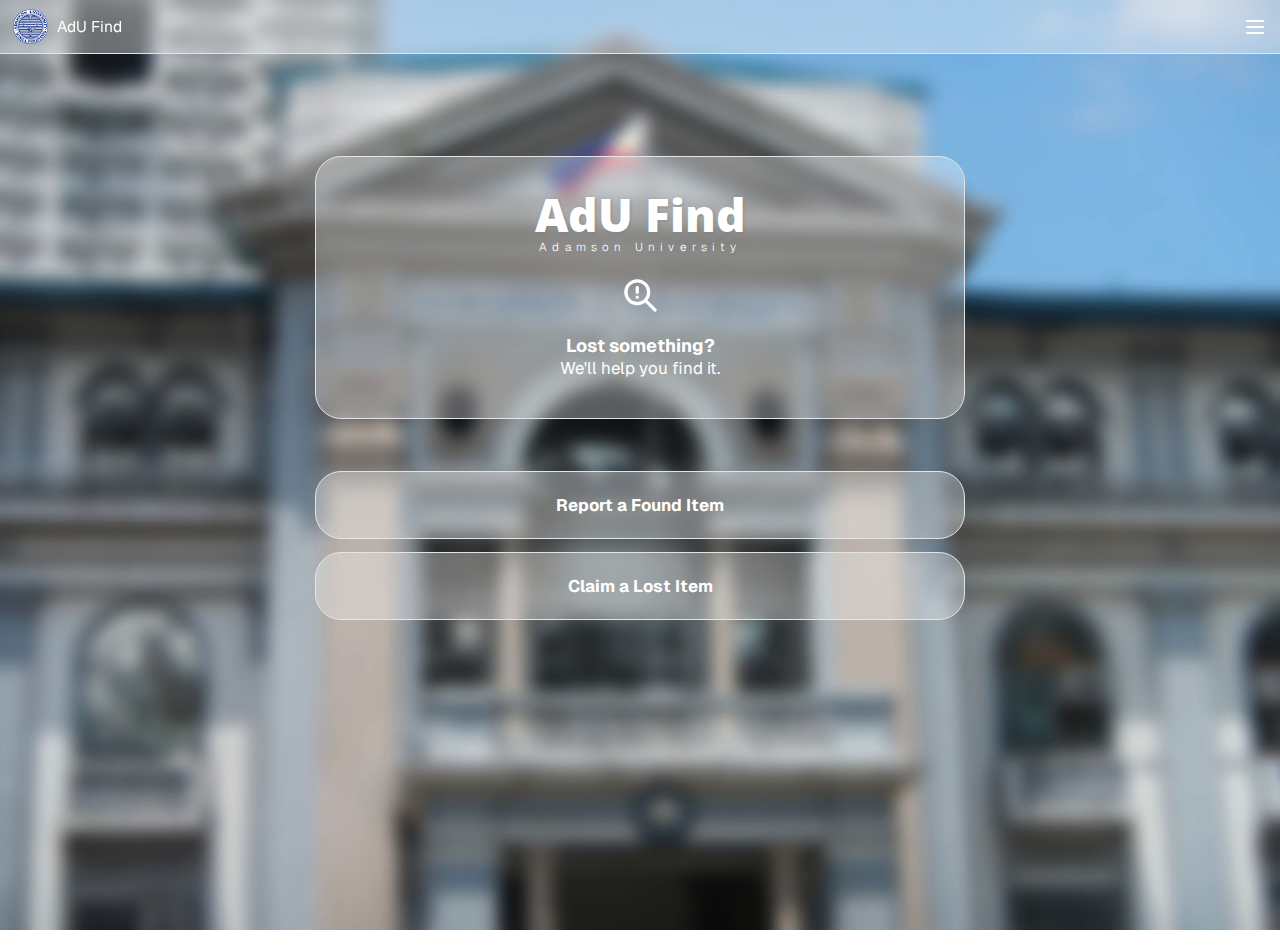
<file: index.html>
<!DOCTYPE html>
<html lang="en">
<head>
    <meta charset="UTF-8">
    <meta name="viewport" content="width=device-width, initial-scale=1.0">
    <meta name="AduFind" content="Adamson University's lost and found system. Reach out to us here to retrieve your lost item.">
    <link rel="stylesheet" href="style.css">
    <link rel="stylesheet" href="https://fonts.googleapis.com/css?family=Geist|Open+Sans">
  <title></title>
</head>
<body>
    <div class="navbar">
        <div class="left">
            <a href="">
                <img src="./assets/adulogo-only.png">
                AdU Find
            </a>
        </div>

        <div id="mySidenav" class="right sidenav">
            <a href="javascript:void(0)" class="closebtn" onclick="closeNav()">&times;</a>
            <a class="item open-button" onclick="openForm(), closeNav()" >Login</a>
            <a class="item" href="#">Report Found Item</a>
            <a class="item" href="#">Claim Lost Item</a>
            <a class="item" href="#">About</a>
        </div>
        <span onclick="openNav()">
            <img src="./assets/menu.svg">
        </span>
    </div>

    <div class="hero section">
        <div class="hero card">
            <div class="title">AdU Find</div>
            <div class="subtitle">Adamson University</div>
            <img src="./assets/zoom-exclamation.svg">
            <div class="slogan">Lost something?</div>
            We'll help you find it.
        </div>

        <button class="hero report-button">
            Report a Found Item
        </button>
        
        <button class="hero claim-button">
            Claim a Lost Item
        </button>

        <div class="form-card">
            <div class="form-popup" id="myForm">
                <form action="/action_page.php" class="form-container">
                    <h1>Report a Found Item</h1>

                    <label for="email"><b><br>Email</b></label>
                    <input type="text" placeholder="Enter Email" name="email" required>

                    <label for="psw"><b>Password</b></label>
                    <input type="password" placeholder="Enter Password" name="psw" required>

                    <button type="submit" class="btn">Login</button>
                    <button type="button" class="btn cancel" onclick="closeForm()">Close</button>
                </form>
            </div>
        </div>
        
    </div>

    <script src="scripts.js"></script>
</body>
</html>
</file>
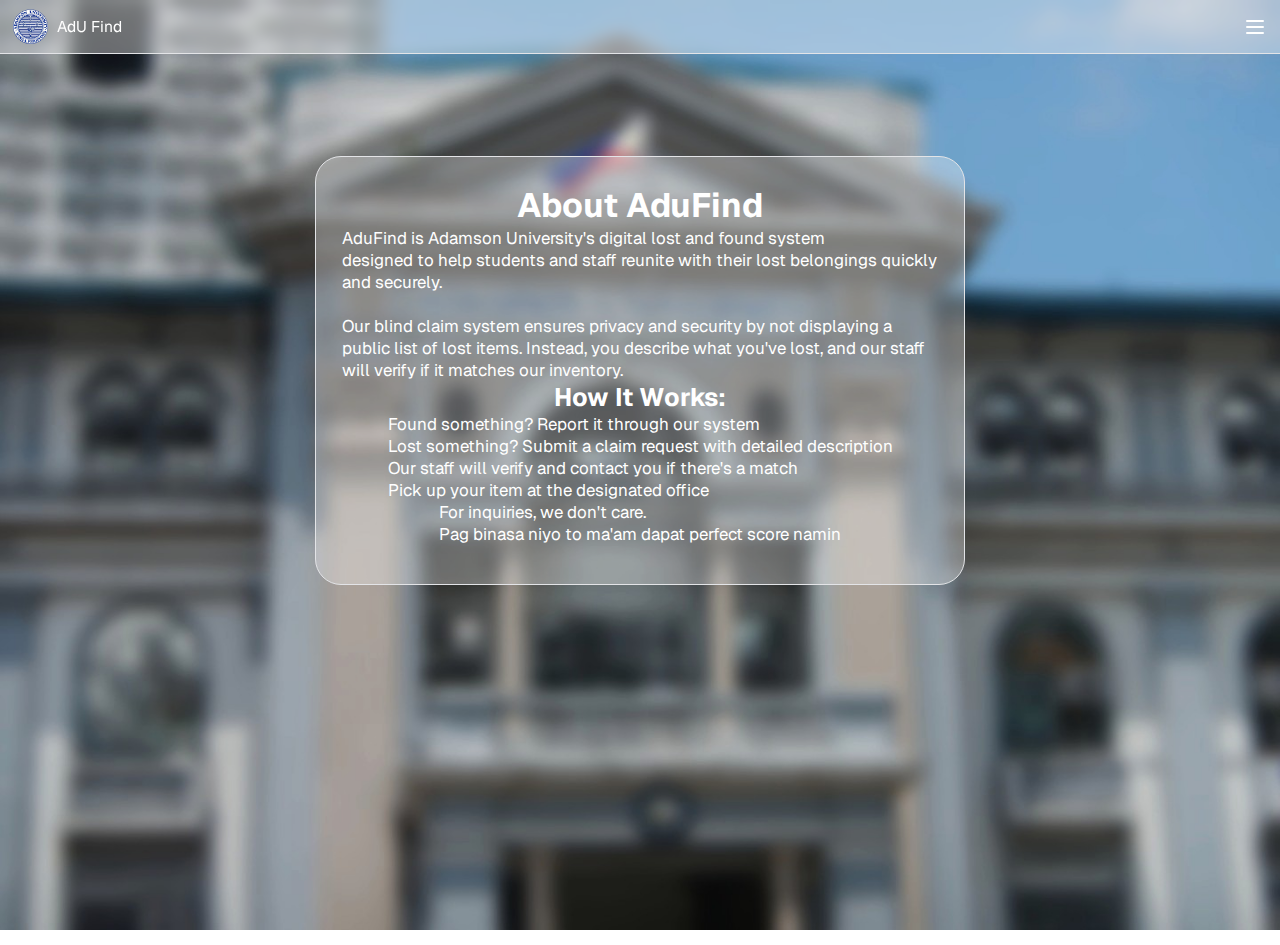
<file: about.html>
<!DOCTYPE html>
<html lang="en">
<head>
    <meta charset="UTF-8">
    <meta name="viewport" content="width=device-width, initial-scale=1.0">
    <meta name="AduFind" content="Adamson University's lost and found system. Reach out to us here to retrieve your lost item.">
    <link rel="stylesheet" href="./style.css">
    <link rel="stylesheet" href="https://fonts.googleapis.com/css?family=Geist|Open+Sans">
  <title></title>
</head>
<body style="background: url(./assets/v4-resized-blur-adu-bg.jpg) no-repeat center center fixed; background-size: cover;">
    <div class="navbar">
        <div class="left">
            <a href="./index.html">
                <img src="./assets/adulogo-only.png">
                AdU Find
            </a>
        </div>

        <span onclick="openNav()">
            <img src="./assets/menu.svg">
        </span>
    </div>

    <div id="mySidenav" class="right sidenav">
        <a href="javascript:void(0)" class="closebtn" onclick="closeNav()">&times;</a>
        <a class="item" href="./index.html">Home</a>
        <a class="item" href="./report.html">Report</a>
        <a class="item" href="#">Claim</a>
        <a class="item open-button" onclick="openForm(), closeNav()" >Login</a>
        <a class="item" href="#">About</a>
    </div>

    <div class="hero section">
        <div class="hero card about">
            <h1>About AduFind</h1>
            <p>AduFind is Adamson University's digital lost and found system <br>designed to help students and staff reunite with their lost belongings quickly and securely.

            <br><br>Our blind claim system ensures privacy and security by not displaying a public list of lost items. Instead, you describe what you've lost, and our staff will verify if it matches our inventory.</p>
            <h2>How It Works:</h2>
            <ul>
                <li>Found something? Report it through our system</li>
                <li>Lost something? Submit a claim request with detailed description</li>
                <li>Our staff will verify and contact you if there's a match</li>
                <li>Pick up your item at the designated office</li>
            </ul>
            <p class="footnote">For inquiries, we don't care.<br>Pag binasa niyo to ma'am dapat perfect score namin</p>
        </div>
    </div>

    <div class="form-card">
        <div class="form-popup" id="myForm">
            <form action="./staff.html" class="form-container">
                <h1>Staff Login</h1>

                <label for="email"><b><br>Email</b></label>
                <input type="text" placeholder="Enter Email" name="email">

                <label for="psw"><b>Password</b></label>
                <input type="password" placeholder="Enter Password" name="psw">

                <button onclick="window.location.href='./staff.html'" class="btn">Login</button>
                <button type="button" class="btn cancel" onclick="closeForm()">Close</button>
            </form>
        </div>
    </div>

    <script src="scripts.js"></script>
</body>
</html>
</file>
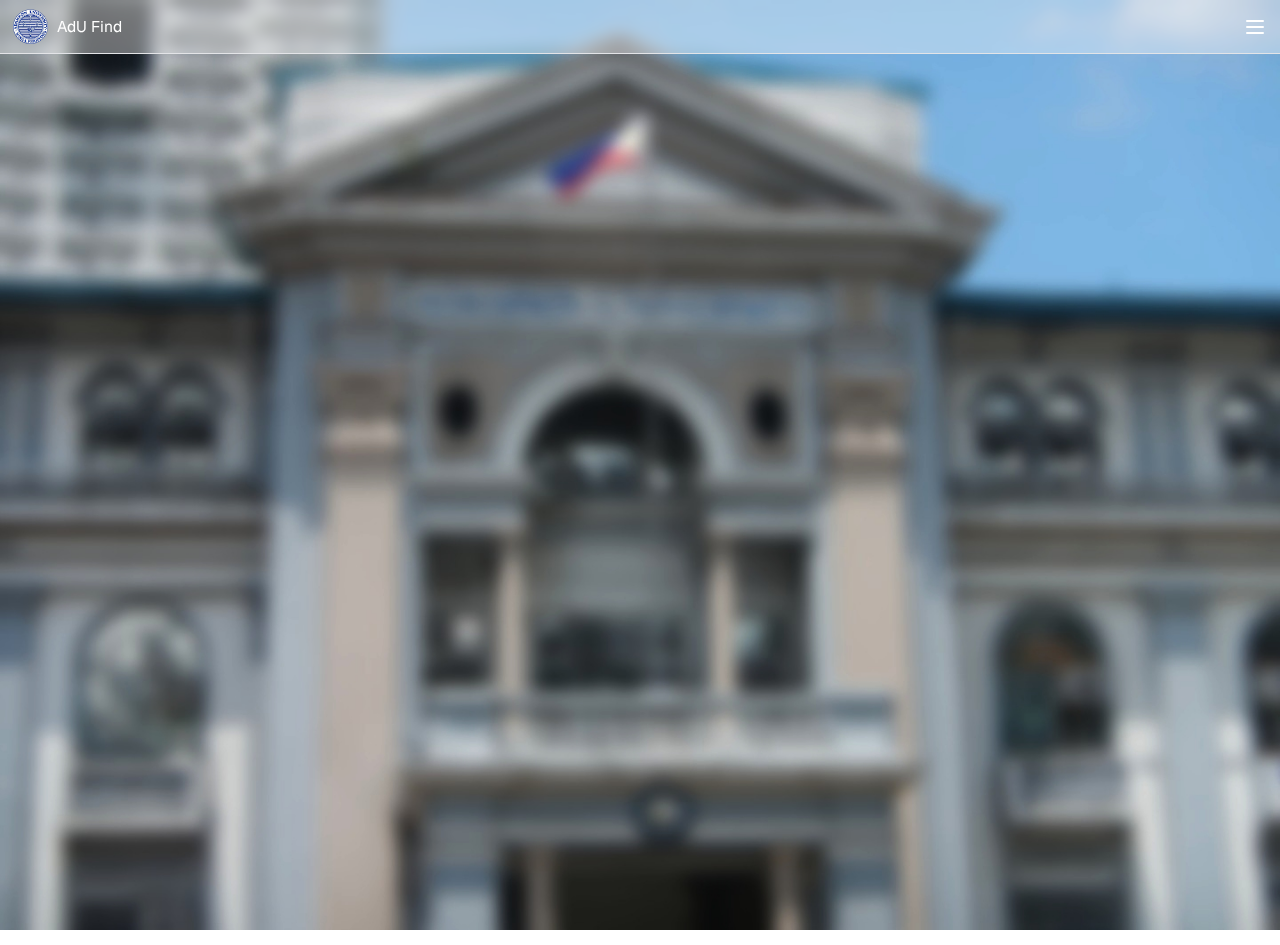
<file: claim.html>
<!DOCTYPE html>
<html lang="en">
<head>
    <meta charset="UTF-8">
    <meta name="viewport" content="width=device-width, initial-scale=1.0">
    <meta name="AduFind" content="Adamson University's lost and found system. Reach out to us here to retrieve your lost item.">
    <link rel="stylesheet" href="./style.css">
    <link rel="stylesheet" href="https://fonts.googleapis.com/css?family=Geist|Open+Sans">
  <title></title>
</head>
<body>
    <div class="navbar">
        <div class="left">
            <a href="./index.html">
                <img src="./assets/adulogo-only.png">
                AdU Find
            </a>
        </div>

        <div id="mySidenav" class="right sidenav">
            <a href="javascript:void(0)" class="closebtn" onclick="closeNav()">&times;</a>
            <a class="item" href="./index.html">Home</a>
            <a class="item" href="./report.html">Report</a>
            <a class="item" href="#">Claim</a>
            <a class="item open-button" onclick="openForm(), closeNav()" >Login</a>
            <a class="item" href="#">About</a>
        </div>
        <span onclick="openNav()">
            <img src="./assets/menu.svg">
        </span>
    </div>

    <div class="hero section">

    </div>

    <div class="form-card">
        <div class="form-popup" id="myForm">
            <form action="/action_page.php" class="form-container">
                <h1>Report a Found Item</h1>

                <label for="email"><b><br>Email</b></label>
                <input type="text" placeholder="Enter Email" name="email" required>

                <label for="psw"><b>Password</b></label>
                <input type="password" placeholder="Enter Password" name="psw" required>

                <button type="submit" class="btn">Login</button>
                <button type="button" class="btn cancel" onclick="closeForm()">Close</button>
            </form>
        </div>
    </div>

    <script src="scripts.js"></script>
</body>
</html>
</file>
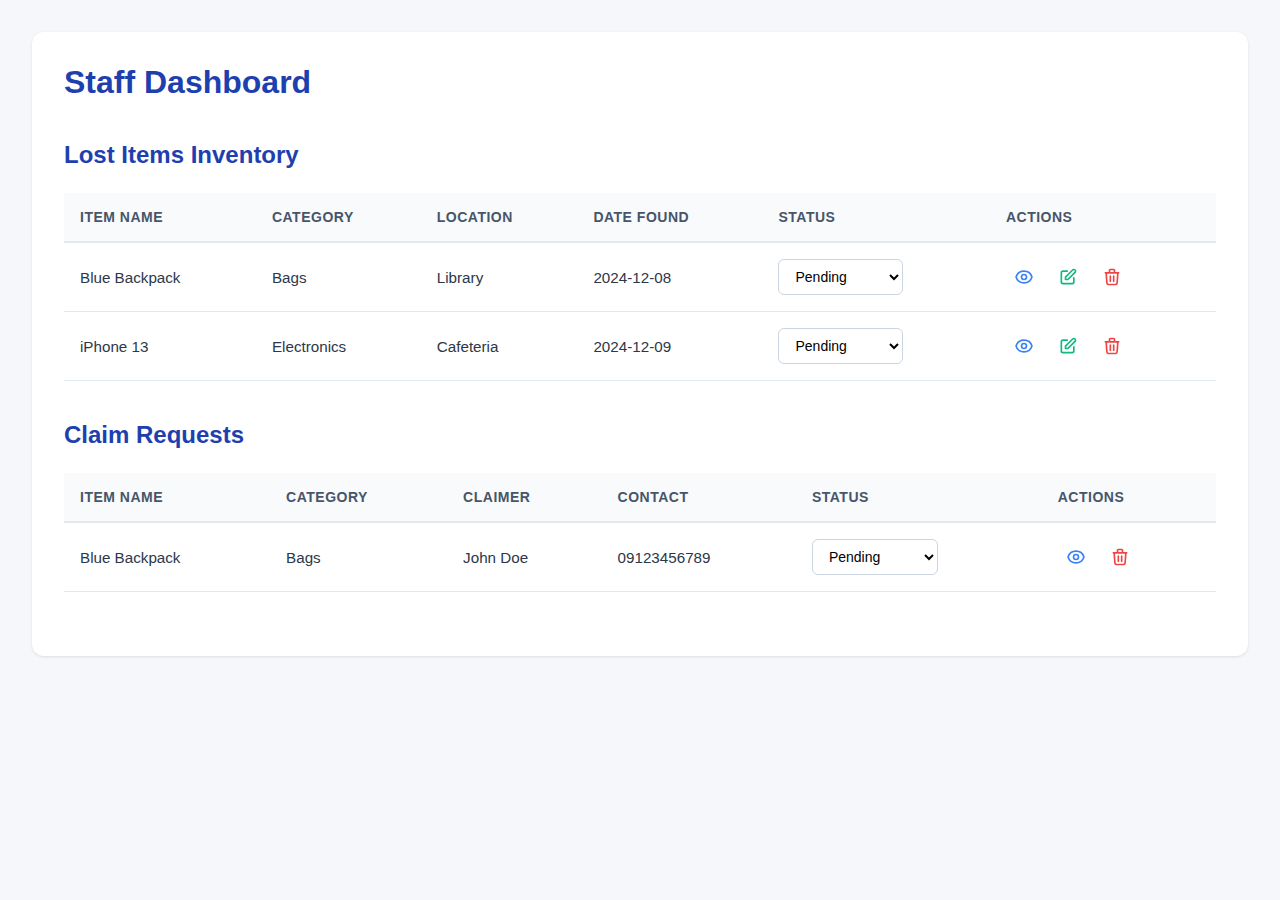
<file: staff-try.html>
<!DOCTYPE html>
<html lang="en">
<head>
    <meta charset="UTF-8">
    <meta name="viewport" content="width=device-width, initial-scale=1.0">
    <title>Staff Dashboard</title>
    <style>
        * {
            margin: 0;
            padding: 0;
            box-sizing: border-box;
        }

        body {
            font-family: -apple-system, BlinkMacSystemFont, 'Segoe UI', Roboto, Oxygen, Ubuntu, Cantarell, sans-serif;
            background: #f5f7fa;
            padding: 2rem;
            color: #2d3748;
        }

        .container {
            max-width: 1400px;
            margin: 0 auto;
            background: white;
            border-radius: 12px;
            box-shadow: 0 1px 3px rgba(0,0,0,0.1);
            padding: 2rem;
        }

        h1 {
            color: #1e40af;
            font-size: 2rem;
            margin-bottom: 2rem;
            font-weight: 600;
        }

        h2 {
            color: #1e40af;
            font-size: 1.5rem;
            margin: 2.5rem 0 1.5rem 0;
            font-weight: 600;
        }

        table {
            width: 100%;
            border-collapse: collapse;
            margin-bottom: 2rem;
        }

        thead {
            background: #f8fafc;
            border-bottom: 2px solid #e2e8f0;
        }

        th {
            text-align: left;
            padding: 1rem;
            font-weight: 600;
            font-size: 0.875rem;
            color: #475569;
            text-transform: uppercase;
            letter-spacing: 0.5px;
        }

        td {
            padding: 1rem;
            border-bottom: 1px solid #e2e8f0;
            font-size: 0.95rem;
        }

        tbody tr:hover {
            background: #f8fafc;
        }

        select {
            padding: 0.5rem 2rem 0.5rem 0.75rem;
            border: 1px solid #cbd5e1;
            border-radius: 6px;
            font-size: 0.875rem;
            background: white;
            cursor: pointer;
            transition: all 0.2s;
        }

        select:hover {
            border-color: #94a3b8;
        }

        select:focus {
            outline: none;
            border-color: #1e40af;
            box-shadow: 0 0 0 3px rgba(30, 64, 175, 0.1);
        }

        .actions {
            display: flex;
            gap: 0.5rem;
        }

        .btn {
            padding: 0.5rem;
            border: none;
            border-radius: 6px;
            cursor: pointer;
            transition: all 0.2s;
            background: transparent;
            display: flex;
            align-items: center;
            justify-content: center;
        }

        .btn-view {
            color: #3b82f6;
        }

        .btn-view:hover {
            background: #dbeafe;
        }

        .btn-edit {
            color: #10b981;
        }

        .btn-edit:hover {
            background: #d1fae5;
        }

        .btn-delete {
            color: #ef4444;
        }

        .btn-delete:hover {
            background: #fee2e2;
        }

        /* Modal Styles */
        .modal {
            display: none;
            position: fixed;
            top: 0;
            left: 0;
            width: 100%;
            height: 100%;
            background: rgba(0, 0, 0, 0.5);
            z-index: 1000;
            align-items: center;
            justify-content: center;
            animation: fadeIn 0.2s;
        }

        .modal.active {
            display: flex;
        }

        @keyframes fadeIn {
            from { opacity: 0; }
            to { opacity: 1; }
        }

        .modal-content {
            background: white;
            border-radius: 12px;
            padding: 2rem;
            max-width: 600px;
            width: 90%;
            max-height: 90vh;
            overflow-y: auto;
            position: relative;
            animation: slideUp 0.3s;
        }

        @keyframes slideUp {
            from {
                transform: translateY(20px);
                opacity: 0;
            }
            to {
                transform: translateY(0);
                opacity: 1;
            }
        }

        .modal-header {
            display: flex;
            justify-content: space-between;
            align-items: center;
            margin-bottom: 1.5rem;
            padding-bottom: 1rem;
            border-bottom: 2px solid #e2e8f0;
        }

        .modal-header h3 {
            color: #1e40af;
            font-size: 1.5rem;
            font-weight: 600;
        }

        .close-btn {
            background: transparent;
            border: none;
            font-size: 1.5rem;
            color: #64748b;
            cursor: pointer;
            padding: 0.25rem;
            line-height: 1;
            transition: color 0.2s;
        }

        .close-btn:hover {
            color: #ef4444;
        }

        .item-image {
            width: 100%;
            height: 300px;
            object-fit: cover;
            border-radius: 8px;
            margin-bottom: 1.5rem;
            background: #f1f5f9;
        }

        .detail-row {
            display: flex;
            padding: 0.75rem 0;
            border-bottom: 1px solid #f1f5f9;
        }

        .detail-label {
            font-weight: 600;
            color: #475569;
            width: 140px;
            flex-shrink: 0;
        }

        .detail-value {
            color: #1e293b;
        }

        .status-badge {
            display: inline-block;
            padding: 0.25rem 0.75rem;
            border-radius: 9999px;
            font-size: 0.875rem;
            font-weight: 500;
        }

        .status-pending {
            background: #fef3c7;
            color: #92400e;
        }

        .status-claimed {
            background: #d1fae5;
            color: #065f46;
        }

        .status-resolved {
            background: #dbeafe;
            color: #1e40af;
        }

        /* SVG Icons */
        .icon {
            width: 20px;
            height: 20px;
        }
    </style>
</head>
<body>
    <div class="container">
        <h1>Staff Dashboard</h1>
        
        <h2>Lost Items Inventory</h2>
        <table id="lostItemsTable">
            <thead>
                <tr>
                    <th>Item Name</th>
                    <th>Category</th>
                    <th>Location</th>
                    <th>Date Found</th>
                    <th>Status</th>
                    <th>Actions</th>
                </tr>
            </thead>
            <tbody id="lostItemsBody">
            </tbody>
        </table>

        <h2>Claim Requests</h2>
        <table id="claimRequestsTable">
            <thead>
                <tr>
                    <th>Item Name</th>
                    <th>Category</th>
                    <th>Claimer</th>
                    <th>Contact</th>
                    <th>Status</th>
                    <th>Actions</th>
                </tr>
            </thead>
            <tbody id="claimRequestsBody">
            </tbody>
        </table>
    </div>

    <!-- View Modal -->
    <div id="viewModal" class="modal">
        <div class="modal-content">
            <div class="modal-header">
                <h3>Item Details</h3>
                <button class="close-btn" onclick="closeModal()">&times;</button>
            </div>
            <div id="modalBody"></div>
        </div>
    </div>

    <script>
        // Sample data structure (replace with actual database calls)
        let lostItems = [
            {
                id: 1,
                name: 'Blue Backpack',
                category: 'Bags',
                location: 'Library',
                dateFound: '2024-12-08',
                status: 'Pending',
                image: 'https://images.unsplash.com/photo-1553062407-98eeb64c6a62?w=400&h=300&fit=crop',
                description: 'Blue backpack with laptop compartment, found near study area'
            },
            {
                id: 2,
                name: 'iPhone 13',
                category: 'Electronics',
                location: 'Cafeteria',
                dateFound: '2024-12-09',
                status: 'Pending',
                image: 'https://images.unsplash.com/photo-1592286927505-c47c2b7c1f3e?w=400&h=300&fit=crop',
                description: 'Black iPhone 13, found on table near the entrance'
            }
        ];

        let claimRequests = [
            {
                id: 1,
                itemName: 'Blue Backpack',
                category: 'Bags',
                claimer: 'John Doe',
                contact: '09123456789',
                status: 'Pending',
                itemId: 1
            }
        ];

        // Initialize tables
        function renderLostItems() {
            const tbody = document.getElementById('lostItemsBody');
            tbody.innerHTML = '';
            
            lostItems.forEach(item => {
                const row = document.createElement('tr');
                row.innerHTML = `
                    <td>${item.name}</td>
                    <td>${item.category}</td>
                    <td>${item.location}</td>
                    <td>${item.dateFound}</td>
                    <td>
                        <select onchange="updateItemStatus(${item.id}, this.value)">
                            <option value="Pending" ${item.status === 'Pending' ? 'selected' : ''}>Pending</option>
                            <option value="Claimed" ${item.status === 'Claimed' ? 'selected' : ''}>Claimed</option>
                            <option value="Resolved" ${item.status === 'Resolved' ? 'selected' : ''}>Resolved</option>
                        </select>
                    </td>
                    <td>
                        <div class="actions">
                            <button class="btn btn-view" onclick="viewItem(${item.id})" title="View Details">
                                <svg class="icon" fill="none" stroke="currentColor" viewBox="0 0 24 24">
                                    <path stroke-linecap="round" stroke-linejoin="round" stroke-width="2" d="M15 12a3 3 0 11-6 0 3 3 0 016 0z"/>
                                    <path stroke-linecap="round" stroke-linejoin="round" stroke-width="2" d="M2.458 12C3.732 7.943 7.523 5 12 5c4.478 0 8.268 2.943 9.542 7-1.274 4.057-5.064 7-9.542 7-4.477 0-8.268-2.943-9.542-7z"/>
                                </svg>
                            </button>
                            <button class="btn btn-edit" onclick="editItem(${item.id})" title="Edit Item">
                                <svg class="icon" fill="none" stroke="currentColor" viewBox="0 0 24 24">
                                    <path stroke-linecap="round" stroke-linejoin="round" stroke-width="2" d="M11 5H6a2 2 0 00-2 2v11a2 2 0 002 2h11a2 2 0 002-2v-5m-1.414-9.414a2 2 0 112.828 2.828L11.828 15H9v-2.828l8.586-8.586z"/>
                                </svg>
                            </button>
                            <button class="btn btn-delete" onclick="deleteItem(${item.id}, 'item')" title="Delete Item">
                                <svg class="icon" fill="none" stroke="currentColor" viewBox="0 0 24 24">
                                    <path stroke-linecap="round" stroke-linejoin="round" stroke-width="2" d="M19 7l-.867 12.142A2 2 0 0116.138 21H7.862a2 2 0 01-1.995-1.858L5 7m5 4v6m4-6v6m1-10V4a1 1 0 00-1-1h-4a1 1 0 00-1 1v3M4 7h16"/>
                                </svg>
                            </button>
                        </div>
                    </td>
                `;
                tbody.appendChild(row);
            });
        }

        function renderClaimRequests() {
            const tbody = document.getElementById('claimRequestsBody');
            tbody.innerHTML = '';
            
            claimRequests.forEach(claim => {
                const row = document.createElement('tr');
                row.innerHTML = `
                    <td>${claim.itemName}</td>
                    <td>${claim.category}</td>
                    <td>${claim.claimer}</td>
                    <td>${claim.contact}</td>
                    <td>
                        <select onchange="updateClaimStatus(${claim.id}, this.value)">
                            <option value="Pending" ${claim.status === 'Pending' ? 'selected' : ''}>Pending</option>
                            <option value="Approved" ${claim.status === 'Approved' ? 'selected' : ''}>Approved</option>
                            <option value="Rejected" ${claim.status === 'Rejected' ? 'selected' : ''}>Rejected</option>
                        </select>
                    </td>
                    <td>
                        <div class="actions">
                            <button class="btn btn-view" onclick="viewClaim(${claim.id})" title="View Claim">
                                <svg class="icon" fill="none" stroke="currentColor" viewBox="0 0 24 24">
                                    <path stroke-linecap="round" stroke-linejoin="round" stroke-width="2" d="M15 12a3 3 0 11-6 0 3 3 0 016 0z"/>
                                    <path stroke-linecap="round" stroke-linejoin="round" stroke-width="2" d="M2.458 12C3.732 7.943 7.523 5 12 5c4.478 0 8.268 2.943 9.542 7-1.274 4.057-5.064 7-9.542 7-4.477 0-8.268-2.943-9.542-7z"/>
                                </svg>
                            </button>
                            <button class="btn btn-delete" onclick="deleteItem(${claim.id}, 'claim')" title="Delete Claim">
                                <svg class="icon" fill="none" stroke="currentColor" viewBox="0 0 24 24">
                                    <path stroke-linecap="round" stroke-linejoin="round" stroke-width="2" d="M19 7l-.867 12.142A2 2 0 0116.138 21H7.862a2 2 0 01-1.995-1.858L5 7m5 4v6m4-6v6m1-10V4a1 1 0 00-1-1h-4a1 1 0 00-1 1v3M4 7h16"/>
                                </svg>
                            </button>
                        </div>
                    </td>
                `;
                tbody.appendChild(row);
            });
        }

        // View item details in modal
        function viewItem(id) {
            const item = lostItems.find(i => i.id === id);
            if (!item) return;

            const modalBody = document.getElementById('modalBody');
            modalBody.innerHTML = `
                <img src="${item.image}" alt="${item.name}" class="item-image">
                <div class="detail-row">
                    <div class="detail-label">Item Name:</div>
                    <div class="detail-value">${item.name}</div>
                </div>
                <div class="detail-row">
                    <div class="detail-label">Category:</div>
                    <div class="detail-value">${item.category}</div>
                </div>
                <div class="detail-row">
                    <div class="detail-label">Location Found:</div>
                    <div class="detail-value">${item.location}</div>
                </div>
                <div class="detail-row">
                    <div class="detail-label">Date Found:</div>
                    <div class="detail-value">${item.dateFound}</div>
                </div>
                <div class="detail-row">
                    <div class="detail-label">Status:</div>
                    <div class="detail-value">
                        <span class="status-badge status-${item.status.toLowerCase()}">${item.status}</span>
                    </div>
                </div>
                <div class="detail-row">
                    <div class="detail-label">Description:</div>
                    <div class="detail-value">${item.description}</div>
                </div>
            `;

            document.getElementById('viewModal').classList.add('active');
        }

        // View claim details in modal
        function viewClaim(id) {
            const claim = claimRequests.find(c => c.id === id);
            if (!claim) return;

            const item = lostItems.find(i => i.id === claim.itemId);

            const modalBody = document.getElementById('modalBody');
            modalBody.innerHTML = `
                ${item ? `<img src="${item.image}" alt="${item.name}" class="item-image">` : ''}
                <div class="detail-row">
                    <div class="detail-label">Item Name:</div>
                    <div class="detail-value">${claim.itemName}</div>
                </div>
                <div class="detail-row">
                    <div class="detail-label">Category:</div>
                    <div class="detail-value">${claim.category}</div>
                </div>
                <div class="detail-row">
                    <div class="detail-label">Claimer:</div>
                    <div class="detail-value">${claim.claimer}</div>
                </div>
                <div class="detail-row">
                    <div class="detail-label">Contact:</div>
                    <div class="detail-value">${claim.contact}</div>
                </div>
                <div class="detail-row">
                    <div class="detail-label">Status:</div>
                    <div class="detail-value">
                        <span class="status-badge status-${claim.status.toLowerCase()}">${claim.status}</span>
                    </div>
                </div>
            `;

            document.getElementById('viewModal').classList.add('active');
        }

        // Close modal
        function closeModal() {
            document.getElementById('viewModal').classList.remove('active');
        }

        // Close modal when clicking outside
        document.getElementById('viewModal').addEventListener('click', function(e) {
            if (e.target === this) {
                closeModal();
            }
        });

        // Update item status
        function updateItemStatus(id, status) {
            // Database update would go here
            const item = lostItems.find(i => i.id === id);
            if (item) {
                item.status = status;
                console.log(`Updated item ${id} status to ${status}`);
                // In production: await fetch('/api/items/' + id, { method: 'PUT', body: JSON.stringify({ status }) });
            }
        }

        // Update claim status
        function updateClaimStatus(id, status) {
            // Database update would go here
            const claim = claimRequests.find(c => c.id === id);
            if (claim) {
                claim.status = status;
                console.log(`Updated claim ${id} status to ${status}`);
                // In production: await fetch('/api/claims/' + id, { method: 'PUT', body: JSON.stringify({ status }) });
            }
        }

        // Edit item
        function editItem(id) {
            alert(`Edit functionality for item ${id}. In production, this would open an edit form.`);
            // In production: Show edit modal or redirect to edit page
            // await fetch('/api/items/' + id, { method: 'PUT', body: JSON.stringify(updatedData) });
        }

        // Delete item
        function deleteItem(id, type) {
            if (!confirm(`Are you sure you want to delete this ${type}?`)) return;

            if (type === 'item') {
                lostItems = lostItems.filter(i => i.id !== id);
                renderLostItems();
                console.log(`Deleted item ${id}`);
                // In production: await fetch('/api/items/' + id, { method: 'DELETE' });
            } else if (type === 'claim') {
                claimRequests = claimRequests.filter(c => c.id !== id);
                renderClaimRequests();
                console.log(`Deleted claim ${id}`);
                // In production: await fetch('/api/claims/' + id, { method: 'DELETE' });
            }
        }

        // Initialize on page load
        renderLostItems();
        renderClaimRequests();

        /* 
         * DATABASE INTEGRATION NOTES:
         * 
         * Replace the sample data arrays with actual API calls:
         * 
         * async function fetchLostItems() {
         *     const response = await fetch('/api/items');
         *     lostItems = await response.json();
         *     renderLostItems();
         * }
         * 
         * async function fetchClaimRequests() {
         *     const response = await fetch('/api/claims');
         *     claimRequests = await response.json();
         *     renderClaimRequests();
         * }
         * 
         * Database schema suggestion:
         * 
         * Table: lost_items
         * - id (PRIMARY KEY)
         * - name (VARCHAR)
         * - category (VARCHAR)
         * - location (VARCHAR)
         * - date_found (DATE)
         * - status (VARCHAR)
         * - image (VARCHAR - URL or path)
         * - description (TEXT)
         * 
         * Table: claim_requests
         * - id (PRIMARY KEY)
         * - item_id (FOREIGN KEY -> lost_items.id)
         * - item_name (VARCHAR)
         * - category (VARCHAR)
         * - claimer (VARCHAR)
         * - contact (VARCHAR)
         * - status (VARCHAR)
         */
    </script>
</body>
</html>
</file>
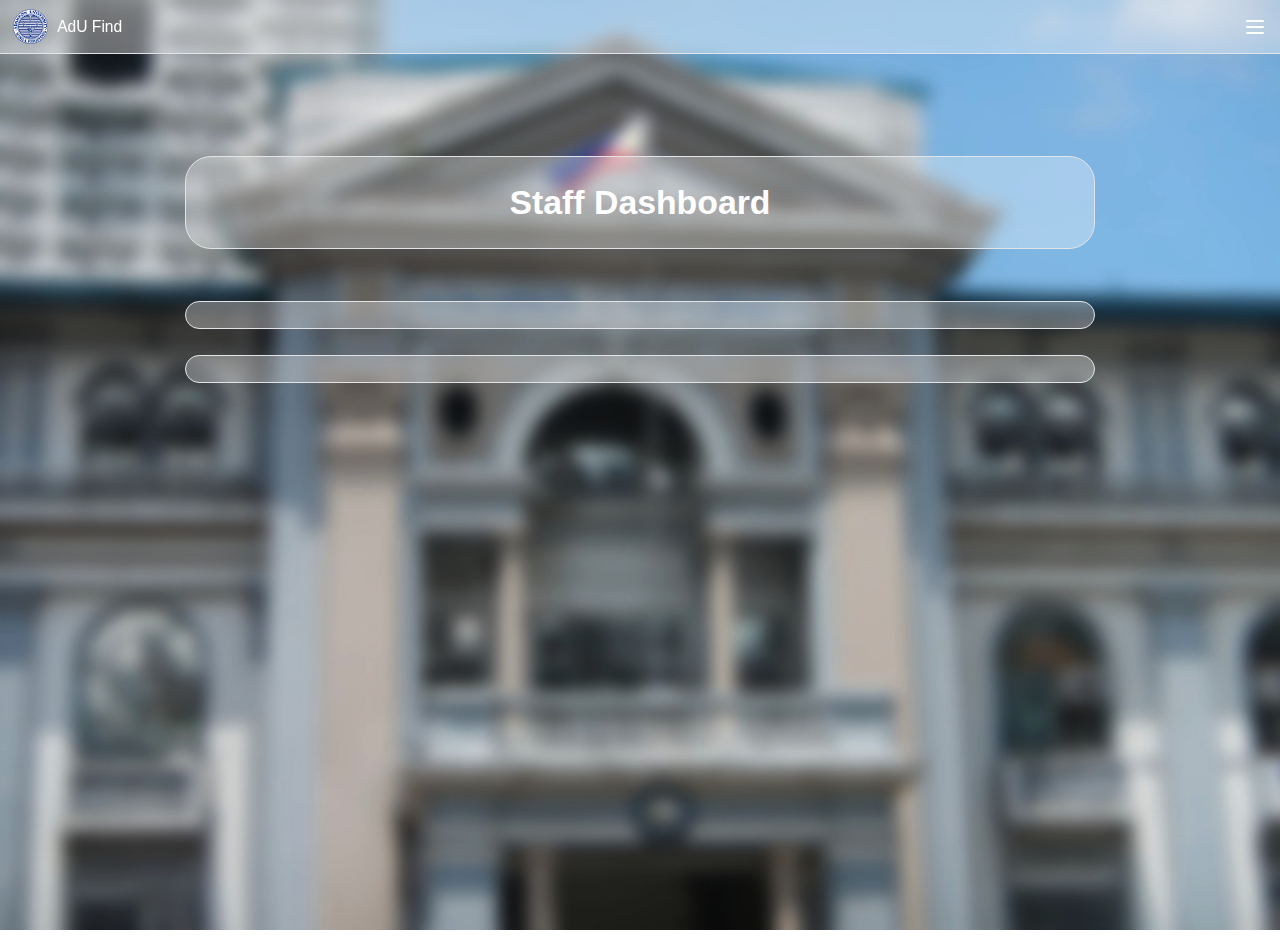
<file: staff.html>
<!DOCTYPE html>
<html lang="en">
<head>
  <meta charset="UTF-8">
  <meta name="viewport" content="width=device-width, initial-scale=1.0">
  <meta name="description" content="brief description about the website. this text matters because it often appears in Google search results under your page title, so it helps people decide whether to click on your site.">
  <link rel="stylesheet" href="style.css">
  <title></title>
</head>
<body>
    <div class="navbar">
        <div class="left">
            <a href="./index.html">
                <img src="./assets/adulogo-only.png">
                AdU Find
            </a>
        </div>

        <span onclick="openNav()">
            <img src="./assets/menu.svg">
        </span>
    </div>

    <div id="mySidenav" class="right sidenav">
        <a href="javascript:void(0)" class="closebtn" onclick="closeNav()">&times;</a>
        <a class="item" href="#">Home</a>
        <a class="item" href="./report.html">Report</a>
        <a class="item" href="./claim.html">Claim</a>
        <a class="item open-button" onclick="openForm(), closeNav()" >Login</a>
        <a class="item" href="#">About</a>
    </div>

    <div class="form-card">
        <div class="form-popup" id="myForm">
            <form action="/action_page.php" class="form-container">
                <h1>Staff Login</h1>

                <label for="email"><b><br>Email</b></label>
                <input type="text" placeholder="Enter Email" name="email" required>

                <label for="psw"><b>Password</b></label>
                <input type="password" placeholder="Enter Password" name="psw" required>

                <button type="submit" class="btn">Login</button>
                <button type="button" class="btn cancel" onclick="closeForm()">Close</button>
            </form>
        </div>
    </div>

    <div class="hero section">
        <div class="staff container">
            <h1>Staff Dashboard</h1>
        </div>

        <div class="staff card">
            <div class="claim-requests">

            </div>
        </div>

        <div class="staff card">
            <div class="item-inventory">
                
            </div>
        </div>
    </div>

    
  <script src="scripts.js"></script>
</body>
</html>
</file>
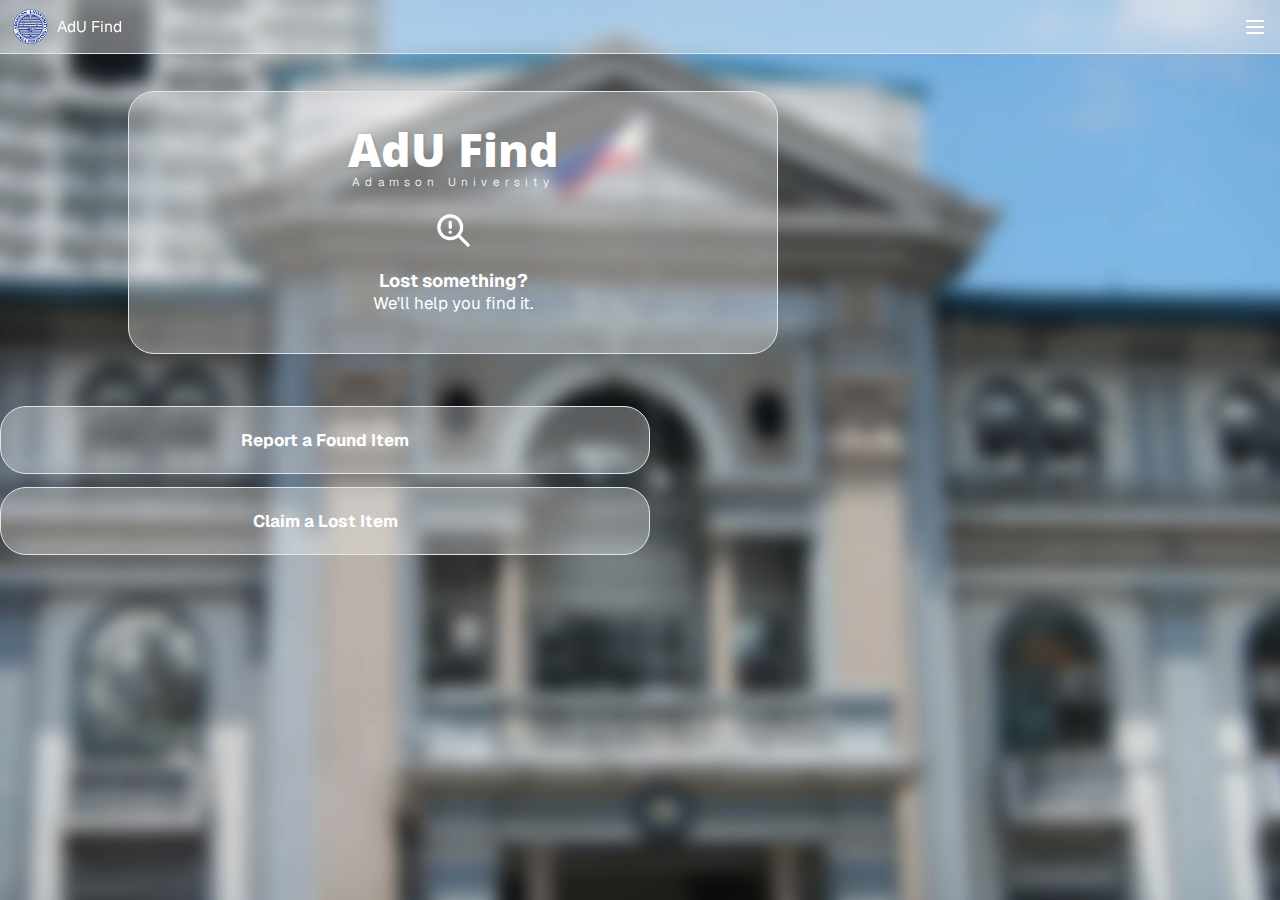
<file: try.html>
<!DOCTYPE html>
<html lang="en">
<head>
    <meta charset="UTF-8">
    <meta name="viewport" content="width=device-width, initial-scale=1.0">
    <meta name="AduFind" content="Adamson University's lost and found system. Reach out to us here to retrieve your lost item.">
    <link rel="stylesheet" href="style.css">
    <link rel="stylesheet" href="https://fonts.googleapis.com/css?family=Geist|Open+Sans">
  <title></title>
</head>
<body>
    <div class="navbar">
        <div class="left">
            <a href="">
                <img src="./assets/adulogo-only.png">
                AdU Find
            </a>
        </div>

        <div id="mySidenav" class="right sidenav">
            <a href="javascript:void(0)" class="closebtn" onclick="closeNav()">&times;</a>
            <a href="#">About</a>
            <a href="#">Services</a>
            <a href="#">Clients</a>
            <a href="#">Contact</a>
        </div>
        <span onclick="openNav()">
            <img src="./assets/menu.svg">
        </span>
    </div>

    <div class="hero card">
        <div class="title">AdU Find</div>
        <div class="subtitle">Adamson University</div>
        <img src="./assets/zoom-exclamation.svg">
        <div class="slogan">Lost something?</div>
        We'll help you find it.
    </div>

    <button class="hero report-button open-button" onclick="openForm()">
        Report a Found Item
    </button>

    <div class="form-card">
        <div class="form-popup" id="myForm">
            <form action="/action_page.php" class="form-container">
                <h1>Report a Found Item</h1>

                <label for="email"><b><br>Email</b></label>
                <input type="text" placeholder="Enter Email" name="email" required>

                <label for="psw"><b>Password</b></label>
                <input type="password" placeholder="Enter Password" name="psw" required>

                <button type="submit" class="btn">Login</button>
                <button type="button" class="btn cancel" onclick="closeForm()">Close</button>
            </form>
        </div>
    </div>
    

    <div class="hero claim-button">
        Claim a Lost Item
    </div>

    <script src="scripts.js"></script>
</body>
</html>
</file>
<file: style.css>
html {
	box-sizing: border-box;
	scroll-behavior: smooth;
  font-size: 13px;
}

*, *::before, *::after {
	box-sizing: inherit;
}

* {
	margin: 0px;
	padding: 0px;
  font-family: 'Geist', sans-serif;
 }

a {
	text-decoration: none;
	cursor: pointer;
	user-select: none;
  color: white;
}

ul {
	list-style-type: none;
	padding: 0;
	margin: 0;
}

[id] { 
	scroll-margin-top: 150px; 
}

::selection {
    background-color: white;
    color: rgb(85, 85, 85);
}

body {
  display: flex;
  flex-direction: column;

  background: url(./assets/v3-resized-blur-adu-bg.jpg) no-repeat center center fixed;
  background-size: cover;
}



.navbar {
  display: flex;
  justify-content: space-between;
  padding: 0.7rem 1rem;
  color: #ffffff;
  background-color: #ffffff50;
  border-bottom: 1px solid #e3e4e7;
  font-size: 24px;
  align-items: center;
  position: fixed;
  width: 100%;
  backdrop-filter: blur(3px);
  -webkit-backdrop-filter: blur(3px);
}

.navbar:hover {
  background-color: #ffffff60;
}

.navbar .left {
  display: flex;
  align-items: center;
  color: #ffffff;
  font-size: 1.2rem;
}

.navbar .left a {
  display: flex;
  align-items: center;
}

.navbar .left img {
  max-height: 2.7rem;
  max-width: 2.7rem;
  text-align: center;
  margin-right: 0.7rem;
}

.navbar span {
  display: flex;
  align-items: center;
}

.navbar span img {
  max-height: 3rem;
  max-width: 3rem;
  text-align: center;
}

.navbar span img:hover {
  cursor: pointer;
}



.hero.section {
  display: flex;
  flex-direction: column;
  align-items: center;

  /* background-image: url(./assets/v3-resized-blur-adu-bg.jpg);
  background-size: cover;
  background-repeat: no-repeat;
  background-position: center center; */
  min-height: 105vh;

  padding-top: 5rem;
}

.hero.card {
  display: flex;
  flex-direction: column;
  align-items: center;

  padding: 2rem;
  padding-bottom: 3rem;
  margin: 0 10vw 0 10vw;
  margin-top: 7rem;
  margin-bottom: 4rem;

  color: white;
  font-size: 1.3rem;
  background-color: #ffffff50;

  border: 1px solid #e3e4e7;
  border-radius: 2rem;

  width: 85%;
  max-width: 50rem;
  height: auto;
}

.hero .title {
  font-size: 3.5rem;
  color: white;
  font-weight: 900;
  font-family: 'Open Sans';
  text-align: center;
  display: flex;
  justify-content: center;
  text-shadow: 1px 1px 3px rgba(119, 119, 119, 0.53);

}

.hero .subtitle {
  color: white;
  font-size: 0.9rem;
  font-weight: 300;
  letter-spacing: 0.4rem;
  margin-top: -0.5rem;
}

.hero img {
  margin-top: 1.7rem;
  margin-bottom: 1.5rem;
  height: 3rem;
  width: 3rem;
}

.report.card img {
  margin-top: 1.7rem;
  margin-bottom: 1.5rem;
  height: 3rem;
  width: 3rem;
}

.slogan {
  color: white;
  font-size: 1.4rem;
  font-weight: bold;
}

.hero.report-button, .hero.claim-button {
  color: white;
  background-color: #ffffff50;
  border: 1px solid #e3e4e7;
  border-radius: 2rem;
  padding: 1.7rem 2.5rem;
  margin-bottom: 1rem;
  font-size: 1.3rem;
  font-weight: bold;
  max-width: 50rem;
  width: 75%;
  text-align: center;
}

.hero.report-button:hover, .hero.claim-button:hover {
  background-color: #ffffff60;
}



/* The side navigation menu */
.sidenav {
  height: 100%; /* 100% Full-height */
  width: 0; /* 0 width - change this with JavaScript */
  position: fixed; /* Stay in place */
  z-index: 999; /* Stay on top */
  top: 0; /* Stay at the top */
  right: 0;
  background-color: #ffffff; 
  /* border-left: 1px solid white; */
  color: #a0c5e4;
  overflow-x: hidden; /* Disable horizontal scroll */
  padding-top: 60px; /* Place content 60px from the top */
  transition: 0.5s; /* 0.5 second transition effect to slide in the sidenav */
}

/* The navigation menu links */
.sidenav a {
  padding: 10px 8px 8px 8px;
  text-decoration: none;
  font-size: 1.5rem;
  direction: rtl;
  color: black;
  display: block;
  transition: 0.3s;
}

.sidenav .item {
  display: flex;
  justify-content: center;
  /* padding-right: 50px; */
}

/* When you mouse over the navigation links, change their color */
.sidenav a:hover {
  color: #a0c5e4;
}

/* Position and style the close button (top right corner) */
.sidenav .closebtn {
  position: absolute;
  top: -5px;
  right: 10px;
  font-size: 36px;
  margin-left: 50px;
}

/* Style page content - use this if you want to push the page content to the right when you open the side navigation */
#main {
  transition: margin-left .5s;
  padding: 20px;
}

/* On smaller screens, where height is less than 450px, change the style of the sidenav (less padding and a smaller font size) */
/* @media screen and (max-height: 450px) {
  .sidenav {padding-top: 15px;}
  .sidenav a {font-size: 1.4rem;}
} */





/* .form-card {
    display: flex;
    align-items: center;
    justify-content: center;
} */

/* The popup form - hidden by default */
.form-popup {
  display: none;
  position: fixed;
  top: 0;
  left: 0;
  width: 100vw;
  height: 100vh;
  background: rgba(0, 0, 0, 0.6);
  z-index: 9;
}

/* Add styles to the form container */
.form-container {
  display: flex;
  flex-direction: column;
  justify-content: center;
  position: fixed;
  top: 0;
  left: 0;
  bottom: 0;
  right: 0;
  margin: auto;
  max-width: 37rem;
  width: 90%;
  height: 40rem;
  padding: 1.5rem;

  color: white;
  background-color: #ffffff50;
  border: 1px solid #e3e4e7;
  border-radius: 1.5rem;
  backdrop-filter: blur(4px);
}

/* Full-width input fields */
.form-container input[type=text], .form-container input[type=password] {
  width: 100%;
  padding: 15px;
  margin: 5px 0 22px 0;
  border: none;
  background: #f1f1f1;
}

/* When the inputs get focus, do something */
.form-container input[type=text]:focus, .form-container input[type=password]:focus {
  background-color: #ddd;
  outline: none;
}

/* Set a style for the submit/login button */
.form-container .btn {
  background-color: #a0c5e4;
  color: white;
  padding: 16px 20px;
  border: none;
  cursor: pointer;
  width: 100%;
  margin-bottom:10px;
  opacity: 0.8;
}

/* Add a red background color to the cancel button */
.form-container .cancel {
  background-color: #bf616a;
}

/* Add some hover effects to buttons */
.form-container .btn:hover, .open-button:hover {
  opacity: 1;
}




.report.card {
  display: flex;
  flex-direction: column;
  align-items: center;

  padding: 2rem;
  padding-bottom: 3rem;
  margin: 0 10vw 0 10vw;
  margin-top: 7rem;
  margin-bottom: 4rem;

  font-size: 1.2rem;
  text-shadow: 1px 1px 3px rgba(119, 119, 119, 0.53);

  color: white;
  background-color: #ffffff50;
  border: 1px solid #e3e4e7;
  border-radius: 1.5rem;

  width: 85%;
  max-width: 45rem;
  height: auto;
}

.hero .claim.card, .hero .reportt.card {
  margin-top: 0;
}


.report-form {
  width: 100%;
}

.report.card p.header {
  font-size: 2rem;
  color: white;
  font-weight: 900;
  font-family: 'Open Sans';
  text-align: center;
  margin: 0.8rem 0 0 0;
  text-shadow: 1px 1px 3px rgba(119, 119, 119, 0.53);
}

.report.card h1 {
  font-family: 'Open Sans';
}

.report.card .subheader {
  font-size: 1.9rem;
  /* font-weight: bolder; */
}

.report.card p.slogan {
  text-align: center;
}

.report.card div.subtext {
  /* margin-top: 3rem; */
  font-size: 1.4rem;
  text-align: center;
}

div.form-group {
  padding: 2rem 0rem 0;
  display: flex;
  flex-direction: column;
}

.form-group .label {
  margin-bottom: 0.3rem;
}

.form-group input {
  color: rgb(255, 255, 255);
  font-size: 1.3rem;
  background-color: #ffffff00;

  border: 1px solid #e3e4e7;
  border-radius: 1rem;

  height: 3.5rem;
  padding: 0 1rem 0 1rem;
}

.form-group input:hover, .form-group textarea:hover, .form-group select:hover {
  background-color: #ffffff30;
}

.form-group input[type="time"] {
  margin-bottom: 3rem;
}

.form-group textarea {
  color: white;
  font-size: 1.3rem;
  background-color: #ffffff00;

  border: 1px solid #e3e4e7;
  border-radius: 1rem;

  padding: 0.7rem 1rem;
}

.form-group select {
  color: rgb(255, 255, 255);
  font-size: 1.3rem;
  background-color: #ffffff00;

  border: 1px solid #e3e4e7;
  border-radius: 1rem;

  height: 3.5rem;
  padding: 0 1rem;
}

.form-group select option {
  color: rgb(54, 54, 54);
}

.image-preview img#preview-img {
  background-color: #ffffff00;
  border: 1px solid #e3e4e7;
  border-radius: 1rem;

  width: 90%;
  max-width: 45rem;
  height: auto;
}

input:focus, textarea:focus, select:focus, input[type="date"]:focus {
  outline: none;
  border: 1px solid white;
}

.submit-btn {
  color: rgb(58, 58, 58);
  font-size: 1.3rem;
  background-color: #ffffff99;

  border: 1px solid #e3e4e7;
  border-radius: 1rem;

  width: 100%;
  height: 3.5rem;
  padding: 0 1rem 0 1rem;
  margin: 1.5rem 0 0;
}

.submit-btn:hover {
  background-color: #ffffff;
  color: black;
}




.staff.container {
  display: flex;
  flex-direction: column;
  align-items: center;

  padding: 2rem;
  margin: 0 10vw 0 10vw;
  margin-top: 7rem;
  margin-bottom: 4rem;

  color: white;
  font-size: 1.3rem;
  background-color: #ffffff50;

  border: 1px solid #e3e4e7;
  border-radius: 2rem;

  width: 85%;
  max-width: 70rem;
  height: auto;
}

.staff.card {
  display: flex;
  flex-direction: column;
  align-items: center;

  padding: 1rem;
  padding-bottom: 1rem;
  margin: 0 10vw 2rem 10vw;

  color: white;
  font-size: 1.3rem;
  background-color: #ffffff50;

  border: 1px solid #e3e4e7;
  border-radius: 2rem;

  width: 85%;
  max-width: 70rem;
  height: auto;
}
</file>
